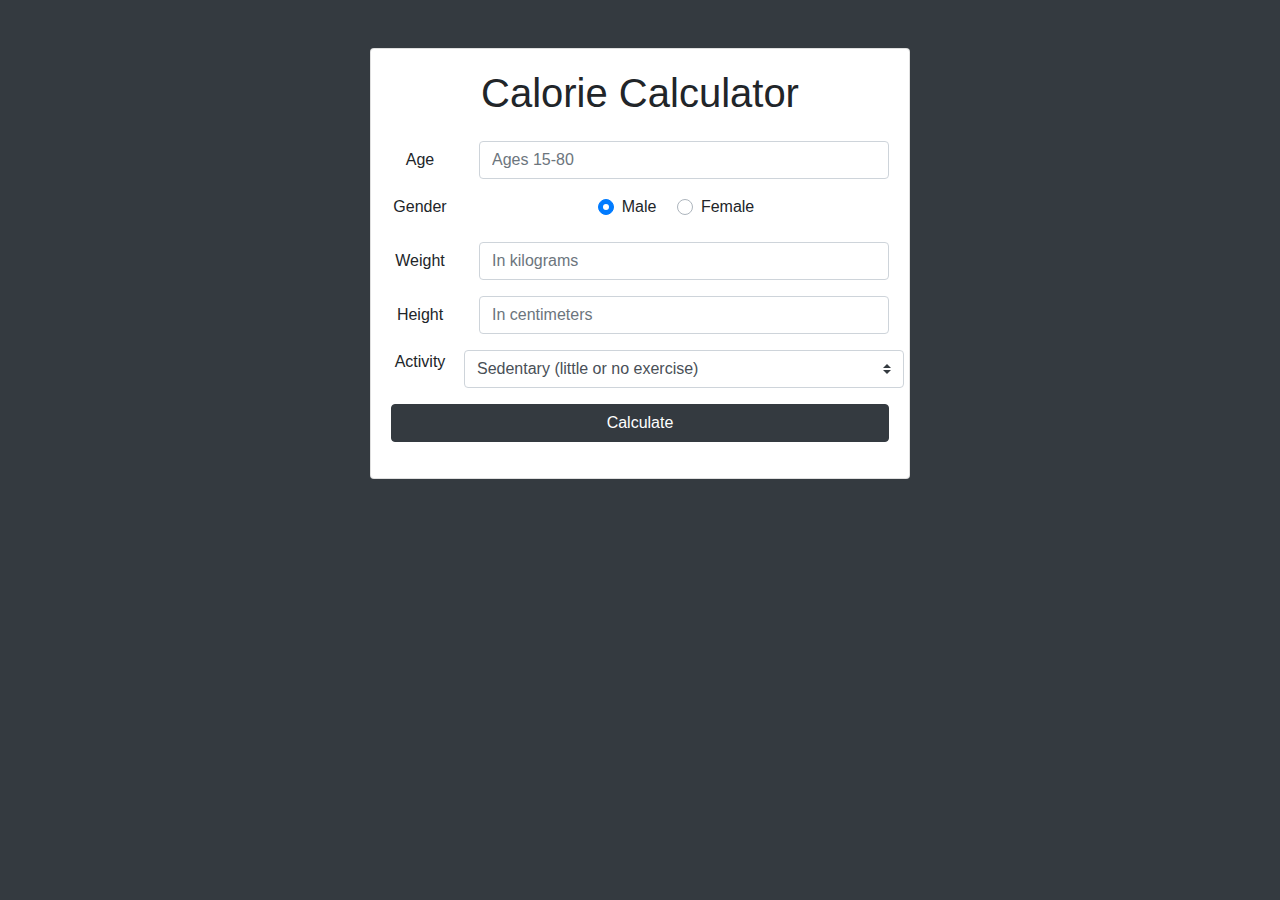
<file: Code/Calorie-Calculator/index.html>
<!doctype html>
<html lang="en">
  <head>
    <!-- Required meta tags -->
    <meta charset="utf-8">
    <meta name="viewport" content="width=device-width, initial-scale=1, shrink-to-fit=no">

    <!-- Bootstrap CSS -->
    <link rel="stylesheet" href="https://stackpath.bootstrapcdn.com/bootstrap/4.5.2/css/bootstrap.min.css" integrity="sha384-JcKb8q3iqJ61gNV9KGb8thSsNjpSL0n8PARn9HuZOnIxN0hoP+VmmDGMN5t9UJ0Z" crossorigin="anonymous">

    <title>Calorie Calculator</title>

    <style>
      #loading, #results {
        display: none;
      }
      #loading {
        width: 100%;
      }
    </style>
  </head>
  <body class="bg-dark">
    <div class="container">
      <div class="row">
        <div class="col-lg-6 mx-auto">
          <div class="card card-body text-center mt-5">
            <h1 class="heading display-5 pb-3">Calorie Calculator</h1>
            <form id="calorie-form">

              <div class="form-group row">
                <label for="age" class="col-sm-2 col-form-label">Age</label>
                <div class="col-sm-10">
                  <input type="number" class="form-control" id="age" placeholder="Ages 15-80">
                </div>
              </div>

              <fieldset class="form-group">
                <div class="row">
                  <legend class="col-form-label col-sm-2 pt-0">Gender</legend>
                  <div class="col-sm-10" id="form-radio">
                    <div class="custom-control custom-radio custom-control-inline">
                      <input type="radio" id="male" name="customRadioInline1" class="custom-control-input" checked="checked">
                      <label class="custom-control-label" for="male">Male</label>
                    </div>
                    <div class="custom-control custom-radio custom-control-inline">
                      <input type="radio" id="female" name="customRadioInline1" class="custom-control-input">
                      <label class="custom-control-label" for="female">Female</label>
                    </div>  
                  </div>
                </div> 
              </fieldset> 

              <div class="form-group row">
                <label for="weight" class="col-sm-2 col-form-label">Weight</label>
                <div class="col-sm-10">
                  <input type="number" class="form-control" id="weight" placeholder="In kilograms">
                </div>
              </div>

              <div class="form-group row">
                <label for="height" class="col-sm-2 col-form-label">Height</label>
                <div class="col-sm-10">
                  <input type="number" class="form-control" id="height" placeholder="In centimeters">
                </div>
              </div>
              
              <div class="form-group row">
                <legend class="col-form-label col-sm-2 pt-0">Activity</legend>
                <select class="custom-select col-sm-10" id="list">
                  <option selected value="1">Sedentary (little or no exercise)</option>
                  <option value="2">Lightly active (light exercise/sports 1-3 days/week)</option>
                  <option value="3">Moderately active (moderate exercise/sports 3-5 days/week)</option>
                  <option value="4">Very active (hard exercise/sports 6-7 days a week)</option>
                  <option value="5">Extra active (very hard exercise/sports & physical job or 2x training)</option>
                </select>
              </div>

              <div class="form-group">
                <input type="submit" value="Calculate" class="btn btn-dark btn-block">
              </div>

            </form>

            <div id="loading">
              <img src="./img/Loading.gif" alt="">
            </div>

            <div id="results" class="pt-4">
              <h5>Total Calories</h5>
              <div class="form-group">
                <div class="input-group">
                  <input type="number" class="form-control" id="total-calories" disabled>
                </div>
              </div>                       
            </div>
          </div>
        </div>
      </div>
    </div>

    <!-- Optional JavaScript -->
    <!-- jQuery first, then Popper.js, then Bootstrap JS -->
    <script src="https://code.jquery.com/jquery-3.5.1.slim.min.js" integrity="sha384-DfXdz2htPH0lsSSs5nCTpuj/zy4C+OGpamoFVy38MVBnE+IbbVYUew+OrCXaRkfj" crossorigin="anonymous"></script>
    <script src="https://cdn.jsdelivr.net/npm/popper.js@1.16.1/dist/umd/popper.min.js" integrity="sha384-9/reFTGAW83EW2RDu2S0VKaIzap3H66lZH81PoYlFhbGU+6BZp6G7niu735Sk7lN" crossorigin="anonymous"></script>
    <script src="https://stackpath.bootstrapcdn.com/bootstrap/4.5.2/js/bootstrap.min.js" integrity="sha384-B4gt1jrGC7Jh4AgTPSdUtOBvfO8shuf57BaghqFfPlYxofvL8/KUEfYiJOMMV+rV" crossorigin="anonymous"></script>
    <script src="app.js"></script>
  </body>
</html>
</file>
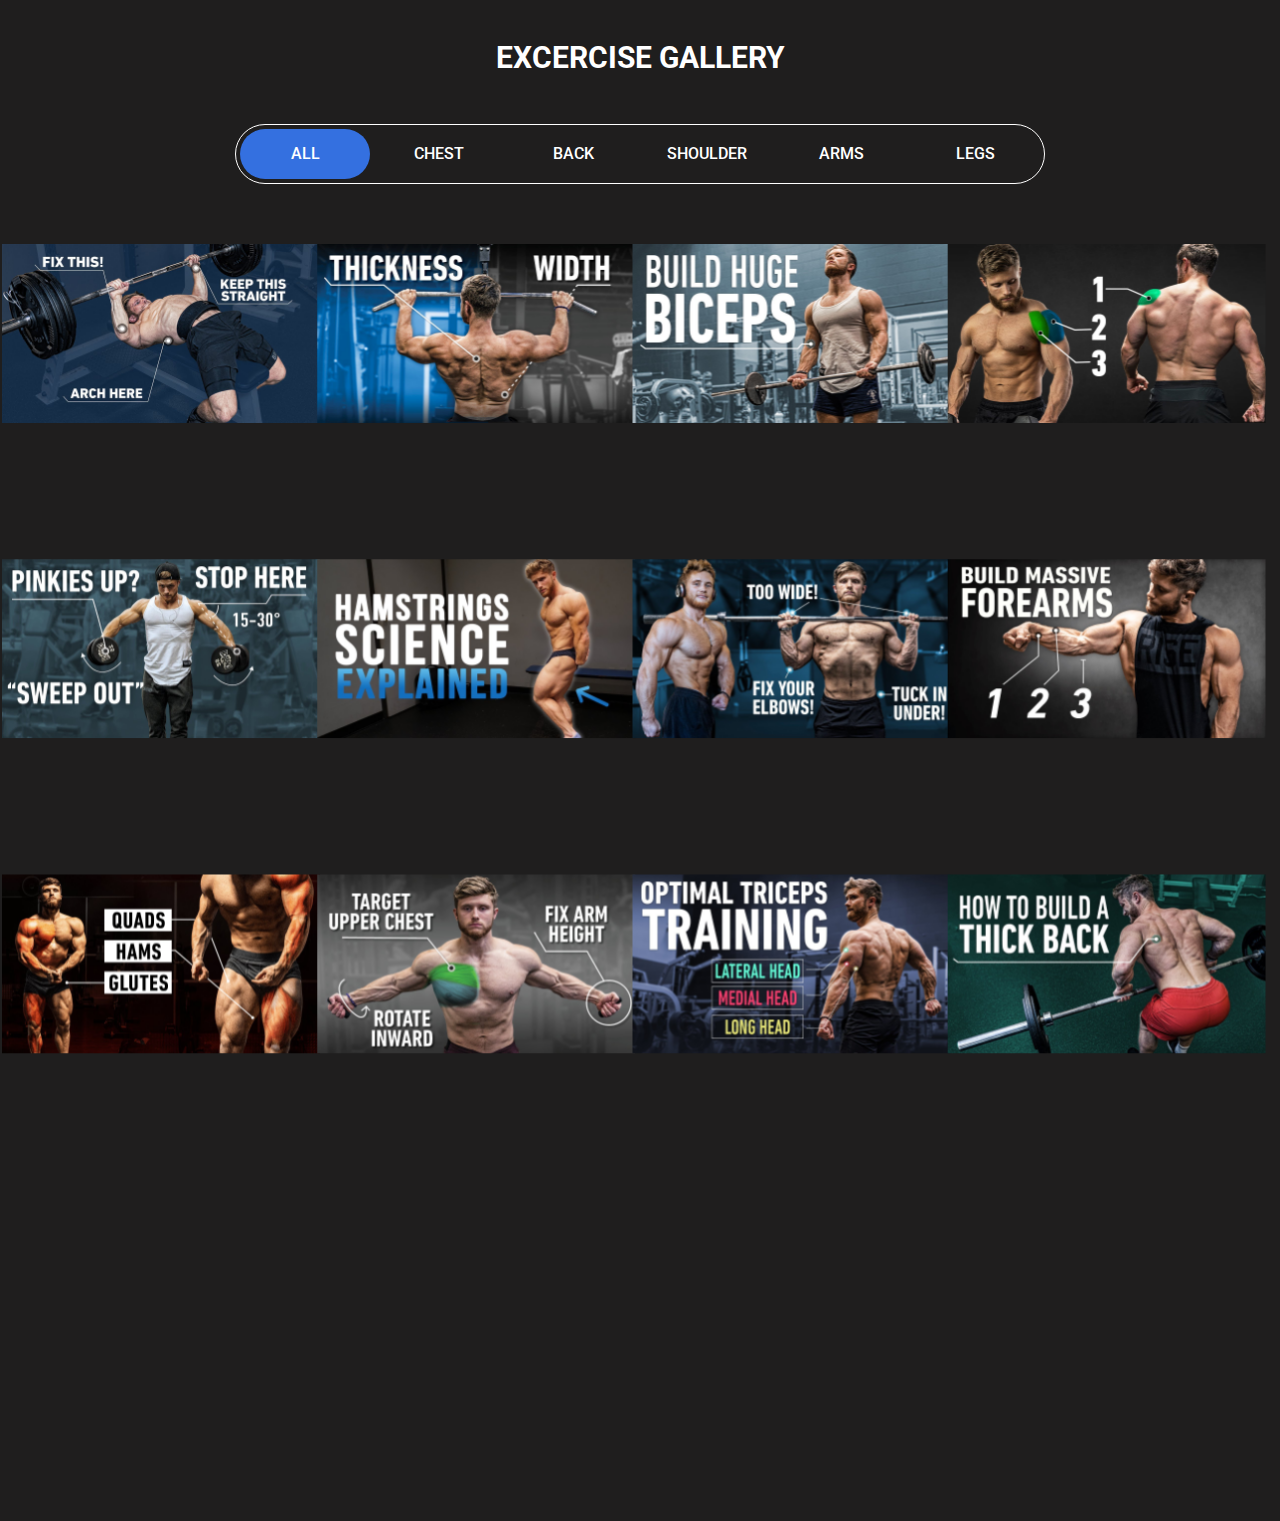
<file: Code/FilterSystem/Filter Gallery.html>
<!DOCTYPE html>
<html>
<head>
	<title>Filter Gallery</title>
	<link rel="stylesheet" type="text/css" href="style.css">
<!--bootstrap-->
	<link rel="stylesheet" href="https://stackpath.bootstrapcdn.com/bootstrap/4.4.1/css/bootstrap.min.css">
<!--font-->
    <link href="https://fonts.googleapis.com/css2?family=Roboto:wght@700&display=swap" rel="stylesheet">
 <!--fontawseom-->
 <link href="https://stackpath.bootstrapcdn.com/font-awesome/4.7.0/css/font-awesome.min.css" rel="stylesheet">

</head>
<body>

	<section class="section-spacing bottom-none inverse-bg">
		<div class="container">
			<div class="row">
				<div class="col-md-12">
					<div class="section-title text-center">
						<h2><span>Excercise Gallery</span></h2>
					</div>
				</div>
			</div>


			<div class="row">
				<div class="col-md-12 text-center">
					<ul id="filter-list">
						<li class="filter active" data-filter="all">ALL</li>
						<li class="filter" data-filter="1">CHEST</li>
						<li class="filter" data-filter="2">BACK</li>
						<li class="filter" data-filter="3">SHOULDER</li>
						<li class="filter" data-filter="4">ARMS</li>
						<li class="filter" data-filter="5">LEGS</li>
					</ul>
				</div>
			</div>
		</div>


		<div class="gallery-outer">
			<ul class="gallery-items" style="padding:0px; position: relative;
			 height: 1261px;">
			 	<li class="filtr-item" data-category="1" style="opacity: 1; transform: scale(1) translate3d(0px,0px,0px);backface-visibility: hidden;
			 	perspective: 1000px; transform-style: preserve-3d; position: absolute;
			 	transition: all 0.5s ease-in-out 0ms; pointer-events: auto;">
			 		<div class="gallery-inner">
			 			<img src="image/chest 1.jpg" alt="">
			 			<div class="gallery-overlay">
			 				<a href="https://www.youtube.com/watch?v=vcBig73ojpE" class="venobox vbox-item" data-gall="gallery"><i class="fa fa-picture-o"></i></a>
			 			</div>
			 		</div>
			 	</li>

<!--second-->

              <li class="filtr-item" data-category="2" style="opacity: 1; transform: scale(1) translate3d(315.25px,0px,0px);backface-visibility: hidden;
			 	perspective: 1000px; transform-style: preserve-3d; position: absolute;
			 	transition: all 0.5s ease-in-out 0ms; pointer-events: auto;">
			 		<div class="gallery-inner">
			 			<img src="image/back 1.jpg" alt="">
			 			<div class="gallery-overlay">
			 				<a href="image/back 1.jpg" class="venobox vbox-item" data-gall="gallery"><i class="fa fa-picture-o"></i></a>
			 			</div>
			 		</div>
			 	</li>


<!--third-->
               
               <li class="filtr-item" data-category="4" style="opacity: 1; transform: scale(1) translate3d(630.5px,0px,0px);backface-visibility: hidden;
			 	perspective: 1000px; transform-style: preserve-3d; position: absolute;
			 	transition: all 0.5s ease-in-out 0ms; pointer-events: auto;">
			 		<div class="gallery-inner">
			 			<img src="image/arms 1.jpg" alt="">
			 			<div class="gallery-overlay">
			 				<a href="image/arms 1.jpg" class="venobox vbox-item" data-gall="gallery"><i class="fa fa-picture-o"></i></a>
			 			</div>
			 		</div>
			 	</li>
<!--fourth-->
               <li class="filtr-item" data-category="3" style="opacity: 1; transform: scale(1) translate3d(945.7px,0px,0px);backface-visibility: hidden;
			 	perspective: 1000px; transform-style: preserve-3d; position: absolute;
			 	transition: all 0.5s ease-in-out 0ms; pointer-events: auto;">
			 		<div class="gallery-inner">
			 			<img src="image/shoulder 2.jpg" alt="">
			 			<div class="gallery-overlay">
			 				<a href="image/shoulder 2.jpg" class="venobox vbox-item" data-gall="gallery"><i class="fa fa-picture-o"></i></a>
			 			</div>
			 		</div>
			 	</li>
<!--fift-->  
               <li class="filtr-item" data-category="3" style="opacity: 1; transform: scale(1) translate3d(0px,315.25px,0px);backface-visibility: hidden;
			 	perspective: 1000px; transform-style: preserve-3d; position: absolute;
			 	transition: all 0.5s ease-in-out 0ms; pointer-events: auto;">
			 		<div class="gallery-inner">
			 			<img src="image/shoulder 3.jpg" alt="">
			 			<div class="gallery-overlay">
			 				<a href="image/shoulder 3.jpg" class="venobox vbox-item" data-gall="gallery"><i class="fa fa-picture-o"></i></a>
			 			</div>
			 		</div>
			 	</li>
<!--sixth-->  
                 
                 <li class="filtr-item" data-category="5" style="opacity: 1; transform: scale(1) translate3d(315.25px,315.25px,0px);backface-visibility: hidden;
			 	perspective: 1000px; transform-style: preserve-3d; position: absolute;
			 	transition: all 0.5s ease-in-out 0ms; pointer-events: auto;">
			 		<div class="gallery-inner">
			 			<img src="image/legs 1.jpg" alt="">
			 			<div class="gallery-overlay">
			 				<a href="image/legs 1.jpg" class="venobox vbox-item" data-gall="gallery"><i class="fa fa-picture-o"></i></a>
			 			</div>
			 		</div>
			 	</li>

<!--seven-->
               
               <li class="filtr-item" data-category="3" style="opacity: 1; transform: scale(1) translate3d(630.5px,315.25px,0px);backface-visibility: hidden;
			 	perspective: 1000px; transform-style: preserve-3d; position: absolute;
			 	transition: all 0.5s ease-in-out 0ms; pointer-events: auto;">
			 		<div class="gallery-inner">
			 			<img src="image/shoulder 1.jpg" alt="">
			 			<div class="gallery-overlay">
			 				<a href="image/shoulder 1.jpg" class="venobox vbox-item" data-gall="gallery"><i class="fa fa-picture-o"></i></a>
			 			</div>
			 		</div>
			 	</li>

<!--eight--> 
               
               <li class="filtr-item" data-category="4" style="opacity: 1; transform: scale(1) translate3d(945.7px,315.25px,0px);backface-visibility: hidden;
			 	perspective: 1000px; transform-style: preserve-3d; position: absolute;
			 	transition: all 0.5s ease-in-out 0ms; pointer-events: auto;">
			 		<div class="gallery-inner">
			 			<img src="image/arms 2.jpg" alt="">
			 			<div class="gallery-overlay">
			 				<a href="image/arms 2.jpg" class="venobox vbox-item" data-gall="gallery"><i class="fa fa-picture-o"></i></a>
			 			</div>
			 		</div>
			 	</li>
<!--nine-->
                <li class="filtr-item" data-category="5" style="opacity: 1; transform: scale(1) translate3d(0px,630.5px,0px);backface-visibility: hidden;
			 	perspective: 1000px; transform-style: preserve-3d; position: absolute;
			 	transition: all 0.5s ease-in-out 0ms; pointer-events: auto;">
			 		<div class="gallery-inner">
			 			<img src="image/legs 2.jpg" alt="">
			 			<div class="gallery-overlay">
			 				<a href="image/legs 2.jpg" class="venobox vbox-item" data-gall="gallery"><i class="fa fa-picture-o"></i></a>
			 			</div>
			 		</div>
			 	</li>
<!--ten-->
               <li class="filtr-item" data-category="1" style="opacity: 1; transform: scale(1) translate3d(315.25px,630.5px,0px);backface-visibility: hidden;
			 	perspective: 1000px; transform-style: preserve-3d; position: absolute;
			 	transition: all 0.5s ease-in-out 0ms; pointer-events: auto;">
			 		<div class="gallery-inner">
			 			<img src="image/chest 2.jpg" alt="">
			 			<div class="gallery-overlay">
			 				<a href="image/chest 2.jpg" class="venobox vbox-item" data-gall="gallery"><i class="fa fa-picture-o"></i></a>
			 			</div>
			 		</div>
			 	</li>
<!--eleven-->
                     <li class="filtr-item" data-category="4" style="opacity: 1; transform: scale(1) translate3d(630.5px,630.5px,0px);backface-visibility: hidden;
			 	perspective: 1000px; transform-style: preserve-3d; position: absolute;
			 	transition: all 0.5s ease-in-out 0ms; pointer-events: auto;">
			 		<div class="gallery-inner">
			 			<img src="image/arms 3.jpg" alt="">
			 			<div class="gallery-overlay">
			 				<a href="image/arms 3.jpg" class="venobox vbox-item" data-gall="gallery"><i class="fa fa-picture-o"></i></a>
			 			</div>
			 		</div>
			 	</li>
<!--tweleve-->
                 <li class="filtr-item" data-category="2" style="opacity: 1; transform: scale(1) translate3d(945.7px,630.5px,0px);backface-visibility: hidden;
			 	perspective: 1000px; transform-style: preserve-3d; position: absolute;
			 	transition: all 0.5s ease-in-out 0ms; pointer-events: auto;">
			 		<div class="gallery-inner">
			 			<img src="image/back 2.jpg" alt="">
			 			<div class="gallery-overlay">
			 				<a href="image/back 2.jpg" class="venobox vbox-item" data-gall="gallery"><i class="fa fa-picture-o"></i></a>
			 			</div>
			 		</div>
			 	</li>

			 </ul>
		</div>

		
	</section>
	

	
</body>
</html>
</file>
<file: Code/FilterSystem/style.css>
body{
	font-family: 'Roboto', sans-serif;
	background:rgb(31, 30, 30) !important;
	font-size: 16px;
	position: relative;
	overflow-x: hidden;
}
h2{
	font-weight: 700 !important;
	font-size: 30px !important;
	margin:0 0 20px;
	text-transform: uppercase;
	color: #fff;
}
.text-center{
	padding: 40px 0px 0px 0px;
}

ul{
	margin:0;
	list-style-type: none;
}


#filter-list{
	display: inline-block;
	border:1px solid #ffffff;
	border-radius: 30px;
	padding: 4px;
	margin:0 0 60px;
	color: rgb(255, 255, 255);
}
#filter-list li{
	display: inline-block;
	font-size: 16px;
	color: #ffffff;
	text-transform: uppercase;
	line-height: 50px;
	text-align: center;
	border-radius: 25px;
	font-weight: 500;
	padding: 0 20px;
	min-width: 130px;
	cursor: pointer;
	-webkit-transition:all 0.3s ease-in-out;
	-ms-transition:all 0.3s ease-in-out;
	-moz-transition:all 0.3s ease-in-out;
	transition:all 0.3s ease-in-out;

}
#filter-list li.active,
#filter-list li:hover{
	background-color: #3470e0;
	color: rgb(255, 255, 255);
}
.gallery-outer{
	width: 100%;
	float: left;
	height: auto;
	padding: 0 1px;
}
.gallery-items li{
	width: 25%;
	float: left;
	padding: 0 1px 2px;
}
.gallery-items li img{
	width: 100%;
	height: auto;
	-webkit-transition:all 0.3s ease-in-out;
	-ms-transition:all 0.3s ease-in-out;
	-moz-transition:all 0.3s ease-in-out;
	transition:all 0.3s ease-in-out;
}
.gallery-inner{
	width: 100%;
	float: left;
	position: relative;
	overflow: hidden;
}
.gallery-overlay{
	width: 100%;
	position: absolute;
	left:0;
	top: 50%;
	text-align: center;
	-webkit-transform:translateY(-50%) scale(0);
	-ms-transform:translateY(-50%) scale(0);
	-moz-transform:translateY(-50%) scale(0);
     transform:translateY(-50%) scale(0);
     -webkit-transition:all 0.3s ease-in-out;
	-ms-transition:all 0.3s ease-in-out;
	-moz-transition:all 0.3s ease-in-out;
	transition:all 0.3s ease-in-out;
}
.gallery-overlay a{
	width: 60px;
	line-height: 60px;
	background:#fff;
	border-radius: 50%;
	text-align: center;
	display: inline-block;
	color: #53bff0;
	font-size: 20px;
}
.gallery-overlay a:hover{
	background:#53bff0;
	color: #fff;
}
.gallery-items li:hover .gallery-overlay{
	-webkit-transform:translateY(-50%) scale(1);
	-ms-transform:translateY(-50%) scale(1);
	-moz-transform:translateY(-50%) scale(1);
     transform:translateY(-50%) scale(1);
}
.gallery-items li:hover img{
	-webkit-transform:scale(1.2);
	-ms-transform:scale(1.2);
	-moz-transform:scale(1.2);
	transform:scale(1.2);
}
</file>
